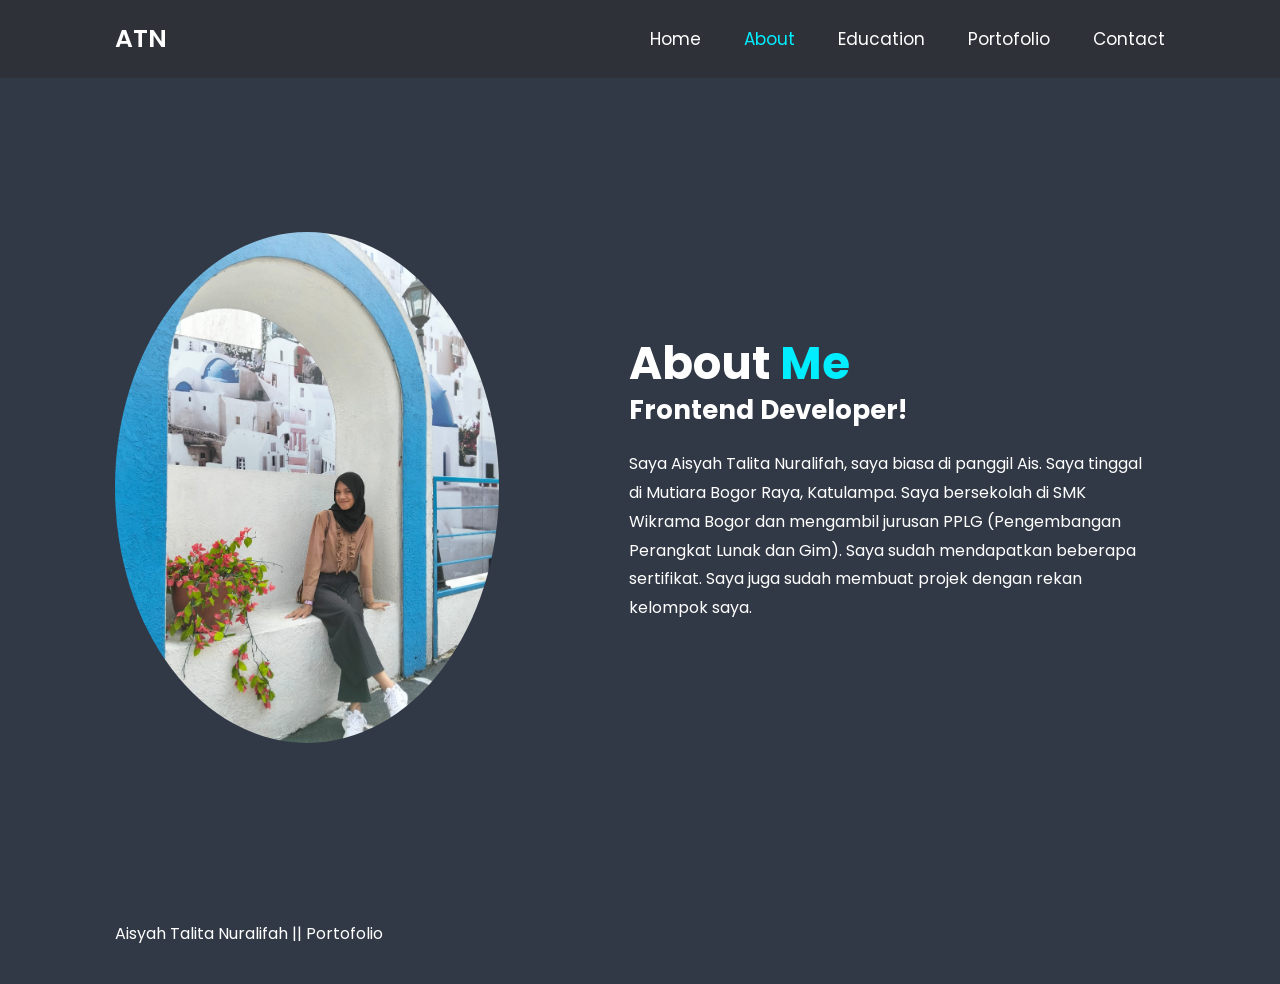
<file: about.html>
<!DOCTYPE html>
<html lang="en">
<head>
    <meta charset="UTF-8">
    <meta name="viewport" content="width=device-width, initial-scale=1.0">
    <title>About</title>
    <link href='https://unpkg.com/boxicons@2.1.4/css/boxicons.min.css' rel='stylesheet'>
    <link rel="stylesheet" href="style.css">
</head>
<body>
    <header class="header">
        <a href="#" class="logo">ATN</a>

        <i class='bx bx-menu' id="menu-icon"></i>

        <nav class="navbar">
            <a href="index.html">Home</a>
            <a href="about.html" class="active">About</a>
            <a href="education.html">Education</a>
            <a href="portofolio.html">Portofolio</a>
            <a href="contact.html">Contact</a>
        </nav>
    </header>

    <section class="about" id="about.html">
        <div class="about-img">
            <img src="img/home.jpg" alt="">
        </div>
    
        <div class="about-content">
            <h2 class="heading">About <span>Me</span></h2>
            <h3>Frontend Developer!</h3>
            <p>Saya Aisyah Talita Nuralifah, saya biasa di panggil Ais. Saya tinggal di Mutiara Bogor Raya, Katulampa. Saya bersekolah di SMK Wikrama Bogor dan mengambil jurusan PPLG (Pengembangan Perangkat Lunak dan Gim). Saya sudah mendapatkan beberapa sertifikat. Saya juga sudah membuat projek dengan rekan kelompok saya.
            </p>
        </div>
    </section>

    <footer class="footer">
        <div class="footer-text">
            <p>Aisyah Talita Nuralifah || Portofolio</p>
        </div>
    </footer>
</body>
</html>
</file>
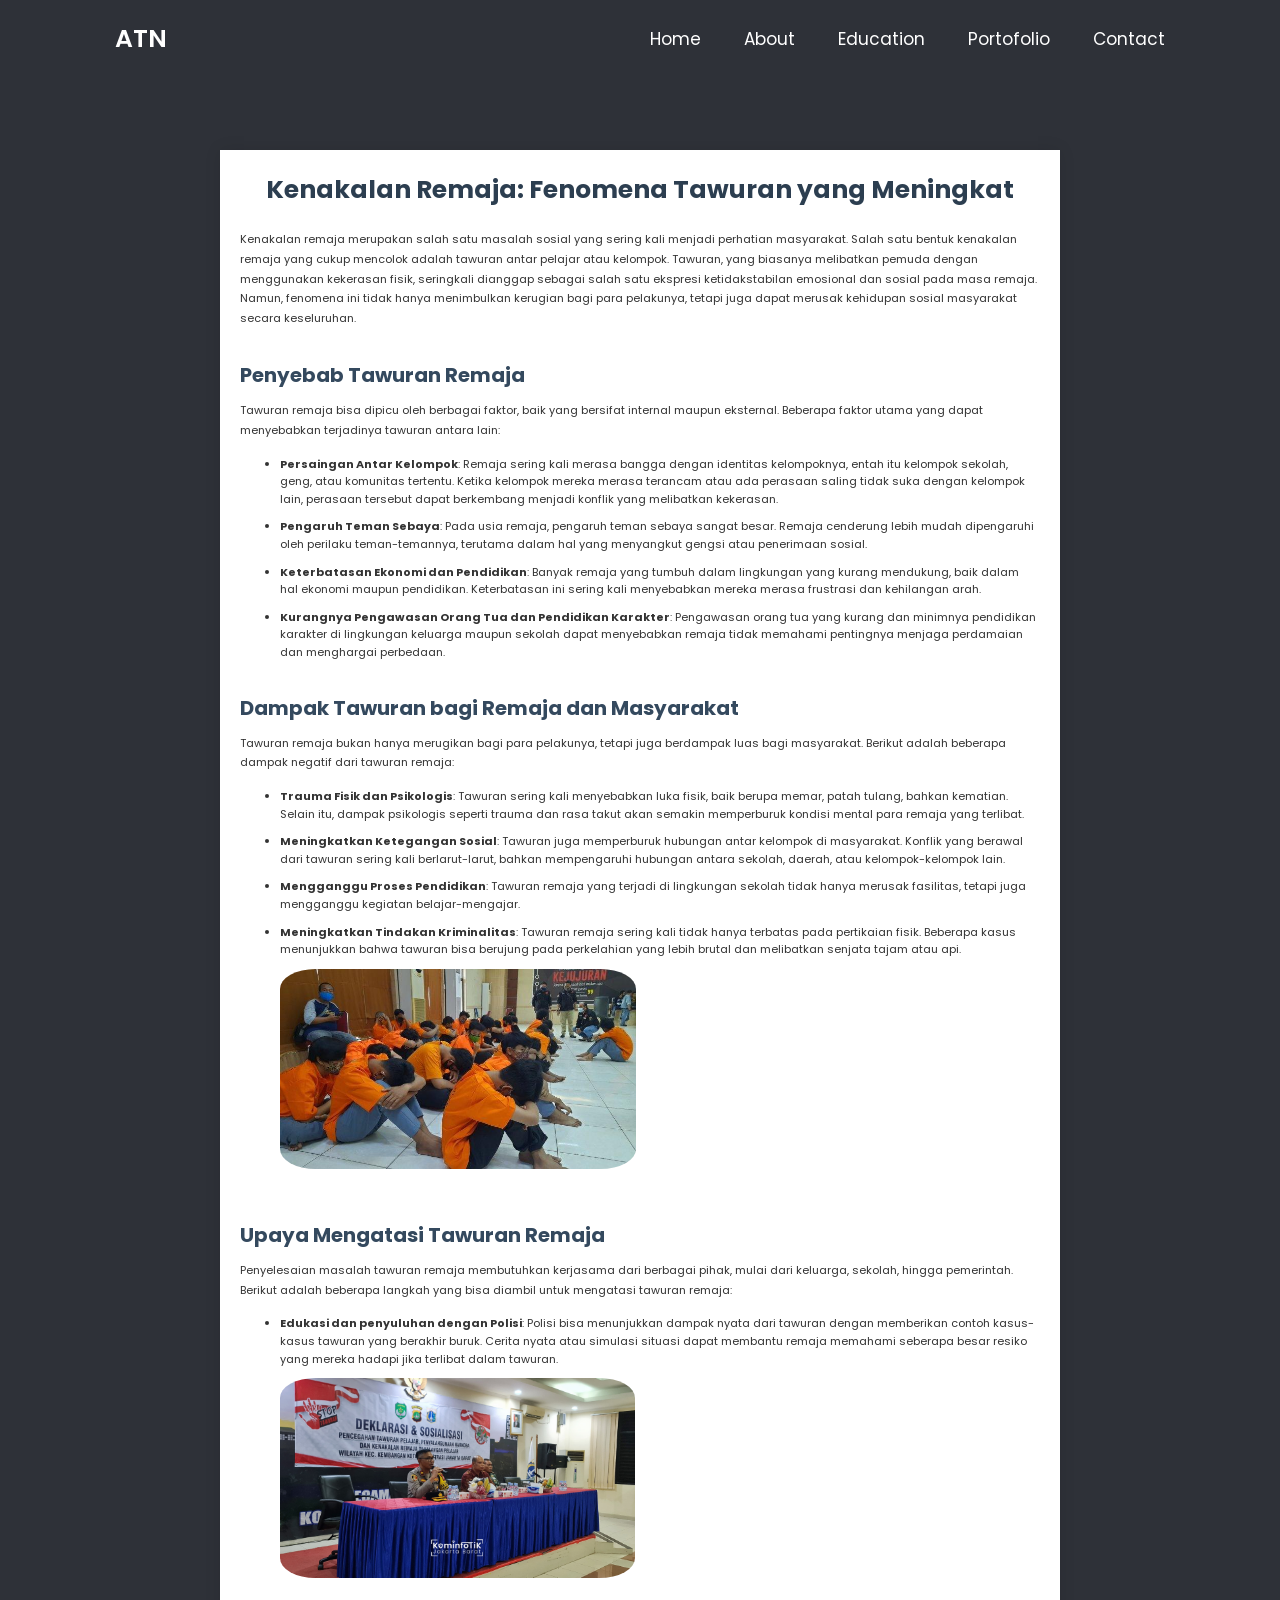
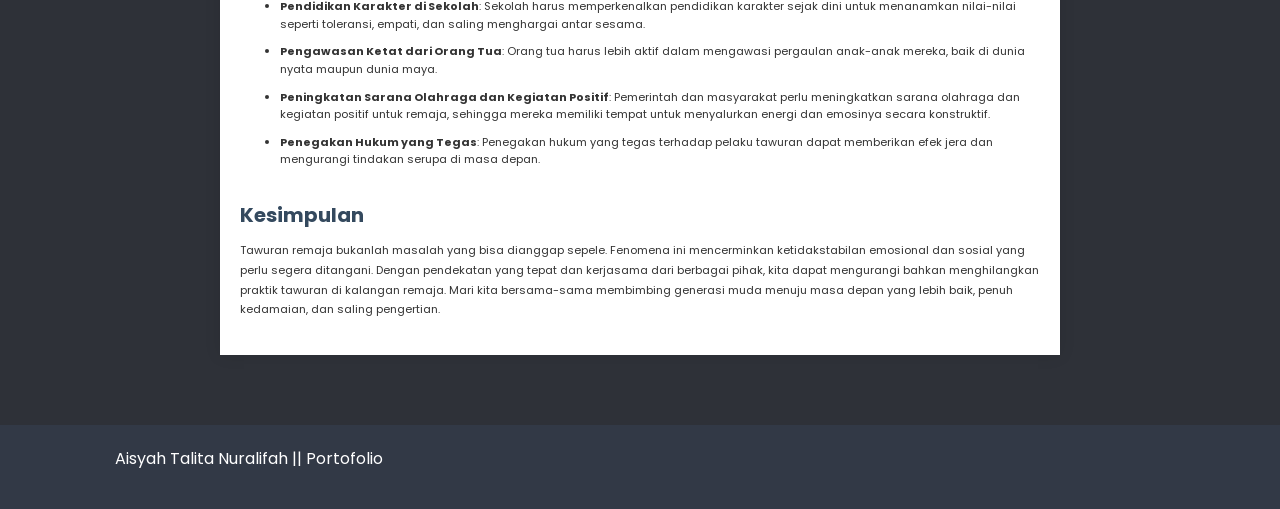
<file: artikel.html>
<!DOCTYPE html>
<html lang="en">
<head>
    <meta charset="UTF-8">
    <meta name="viewport" content="width=device-width, initial-scale=1.0">
    <title>Artikel</title>
    <link href='https://unpkg.com/boxicons@2.1.4/css/boxicons.min.css' rel='stylesheet'>
    <link rel="stylesheet" href="style.css">
</head>
<body>
    <header class="header">
        <a href="#" class="logo">ATN</a>

        <i class='bx bx-menu' id="menu-icon"></i>

        <nav class="navbar">
            <a href="index.html">Home</a>
            <a href="about.html">About</a>
            <a href="education.html">Education</a>
            <a href="portofolio.html">Portofolio</a>
            <a href="contact.html">Contact</a>
        </nav>
    </header>

    <section class="artikel">
        <div class="container">
            <h1>Kenakalan Remaja: Fenomena Tawuran yang Meningkat</h1>
            
            <p>Kenakalan remaja merupakan salah satu masalah sosial yang sering kali menjadi perhatian masyarakat. Salah satu bentuk kenakalan remaja yang cukup mencolok adalah tawuran antar pelajar atau kelompok. Tawuran, yang biasanya melibatkan pemuda dengan menggunakan kekerasan fisik, seringkali dianggap sebagai salah satu ekspresi ketidakstabilan emosional dan sosial pada masa remaja. Namun, fenomena ini tidak hanya menimbulkan kerugian bagi para pelakunya, tetapi juga dapat merusak kehidupan sosial masyarakat secara keseluruhan.</p>
    
            <h2>Penyebab Tawuran Remaja</h2>
            <p>Tawuran remaja bisa dipicu oleh berbagai faktor, baik yang bersifat internal maupun eksternal. Beberapa faktor utama yang dapat menyebabkan terjadinya tawuran antara lain:</p>
            <ul>
                <li><strong>Persaingan Antar Kelompok</strong>: Remaja sering kali merasa bangga dengan identitas kelompoknya, entah itu kelompok sekolah, geng, atau komunitas tertentu. Ketika kelompok mereka merasa terancam atau ada perasaan saling tidak suka dengan kelompok lain, perasaan tersebut dapat berkembang menjadi konflik yang melibatkan kekerasan.</li>
                <li><strong>Pengaruh Teman Sebaya</strong>: Pada usia remaja, pengaruh teman sebaya sangat besar. Remaja cenderung lebih mudah dipengaruhi oleh perilaku teman-temannya, terutama dalam hal yang menyangkut gengsi atau penerimaan sosial.</li>
                <li><strong>Keterbatasan Ekonomi dan Pendidikan</strong>: Banyak remaja yang tumbuh dalam lingkungan yang kurang mendukung, baik dalam hal ekonomi maupun pendidikan. Keterbatasan ini sering kali menyebabkan mereka merasa frustrasi dan kehilangan arah.</li>
                <li><strong>Kurangnya Pengawasan Orang Tua dan Pendidikan Karakter</strong>: Pengawasan orang tua yang kurang dan minimnya pendidikan karakter di lingkungan keluarga maupun sekolah dapat menyebabkan remaja tidak memahami pentingnya menjaga perdamaian dan menghargai perbedaan.</li>
            </ul>
    
            <h2>Dampak Tawuran bagi Remaja dan Masyarakat</h2>
            <p>Tawuran remaja bukan hanya merugikan bagi para pelakunya, tetapi juga berdampak luas bagi masyarakat. Berikut adalah beberapa dampak negatif dari tawuran remaja:</p>
            <ul>
                <li><strong>Trauma Fisik dan Psikologis</strong>: Tawuran sering kali menyebabkan luka fisik, baik berupa memar, patah tulang, bahkan kematian. Selain itu, dampak psikologis seperti trauma dan rasa takut akan semakin memperburuk kondisi mental para remaja yang terlibat.</li>
                <li><strong>Meningkatkan Ketegangan Sosial</strong>: Tawuran juga memperburuk hubungan antar kelompok di masyarakat. Konflik yang berawal dari tawuran sering kali berlarut-larut, bahkan mempengaruhi hubungan antara sekolah, daerah, atau kelompok-kelompok lain.</li>
                <li><strong>Mengganggu Proses Pendidikan</strong>: Tawuran remaja yang terjadi di lingkungan sekolah tidak hanya merusak fasilitas, tetapi juga mengganggu kegiatan belajar-mengajar.</li>
                <li><strong>Meningkatkan Tindakan Kriminalitas</strong>: Tawuran remaja sering kali tidak hanya terbatas pada pertikaian fisik. Beberapa kasus menunjukkan bahwa tawuran bisa berujung pada perkelahian yang lebih brutal dan melibatkan senjata tajam atau api.</li>
                <div class="tawuran-img"><img src="img/trauma.jpg"></div>
            </ul>
    
            <h2>Upaya Mengatasi Tawuran Remaja</h2>
            <p>Penyelesaian masalah tawuran remaja membutuhkan kerjasama dari berbagai pihak, mulai dari keluarga, sekolah, hingga pemerintah. Berikut adalah beberapa langkah yang bisa diambil untuk mengatasi tawuran remaja:</p>
            <ul>
                <li><strong>Edukasi dan penyuluhan dengan Polisi</strong>:  Polisi bisa menunjukkan dampak nyata dari tawuran dengan memberikan contoh kasus-kasus tawuran yang berakhir buruk. Cerita nyata atau simulasi situasi dapat membantu remaja memahami seberapa besar resiko yang mereka hadapi jika terlibat dalam tawuran.</li>
                <div class="tawuran-img"><img src="img/sosialisasitawuran.png"></div>
                <li><strong>Pendidikan Karakter di Sekolah</strong>: Sekolah harus memperkenalkan pendidikan karakter sejak dini untuk menanamkan nilai-nilai seperti toleransi, empati, dan saling menghargai antar sesama.</li>
                <li><strong>Pengawasan Ketat dari Orang Tua</strong>: Orang tua harus lebih aktif dalam mengawasi pergaulan anak-anak mereka, baik di dunia nyata maupun dunia maya.</li>
                <li><strong>Peningkatan Sarana Olahraga dan Kegiatan Positif</strong>: Pemerintah dan masyarakat perlu meningkatkan sarana olahraga dan kegiatan positif untuk remaja, sehingga mereka memiliki tempat untuk menyalurkan energi dan emosinya secara konstruktif.</li>
                <li><strong>Penegakan Hukum yang Tegas</strong>: Penegakan hukum yang tegas terhadap pelaku tawuran dapat memberikan efek jera dan mengurangi tindakan serupa di masa depan.</li>
            </ul>
    
            <h2>Kesimpulan</h2>
            <p>Tawuran remaja bukanlah masalah yang bisa dianggap sepele. Fenomena ini mencerminkan ketidakstabilan emosional dan sosial yang perlu segera ditangani. Dengan pendekatan yang tepat dan kerjasama dari berbagai pihak, kita dapat mengurangi bahkan menghilangkan praktik tawuran di kalangan remaja. Mari kita bersama-sama membimbing generasi muda menuju masa depan yang lebih baik, penuh kedamaian, dan saling pengertian.</p>
    
        </div>
        
    </section>

    <footer class="footer">
        <div class="footer-text">
            <p>Aisyah Talita Nuralifah || Portofolio</p>
        </div>
    </footer>
</body>
</html>
</file>
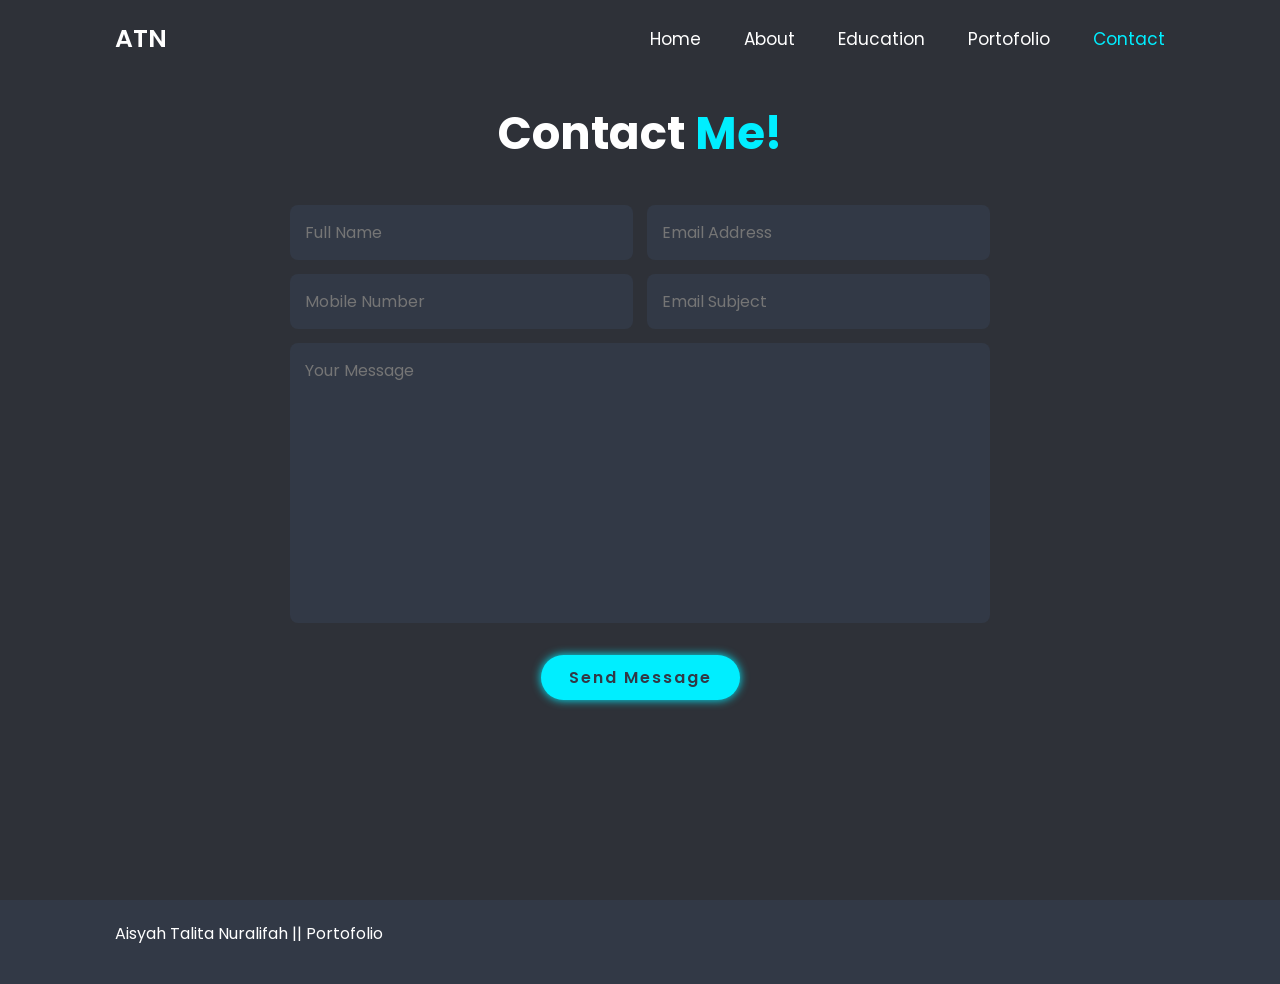
<file: contact.html>
<!DOCTYPE html>
<html lang="en">
<head>
    <meta charset="UTF-8">
    <meta name="viewport" content="width=device-width, initial-scale=1.0">
    <title>Portofolio</title>
    <link href='https://unpkg.com/boxicons@2.1.4/css/boxicons.min.css' rel='stylesheet'>
    <link rel="stylesheet" href="style.css">
</head>
<body>
    <header class="header">
        <a href="#" class="logo">ATN</a>

        <i class='bx bx-menu' id="menu-icon"></i>

        <nav class="navbar">
            <a href="index.html">Home</a>
            <a href="about.html">About</a>
            <a href="education.html">Education</a>
            <a href="portofolio.html">Portofolio</a>
            <a href="contact.html" class="active">Contact</a>
        </nav>
    </header>

    <section class="contact" id="contact.html">
        <h2 class="heading">Contact <span>Me!</span></h2>

        <form action="#">
            <div class="input-box">
                <input type="text" placeholder="Full Name">
                <input type="email" placeholder="Email Address">
            </div>
            <div class="input-box">
                <input type="number" placeholder="Mobile Number">
                <input type="text" placeholder="Email Subject">
            </div>
            <textarea name="" id="" cols="30" rows="10" placeholder="Your Message"></textarea>
            <input type="submit" value="Send Message" class="btn">
        </form>
    </section>

    <footer class="footer">
        <div class="footer-text">
            <p>Aisyah Talita Nuralifah || Portofolio</p>
        </div>
    </footer>
</body>
</html>
</file>
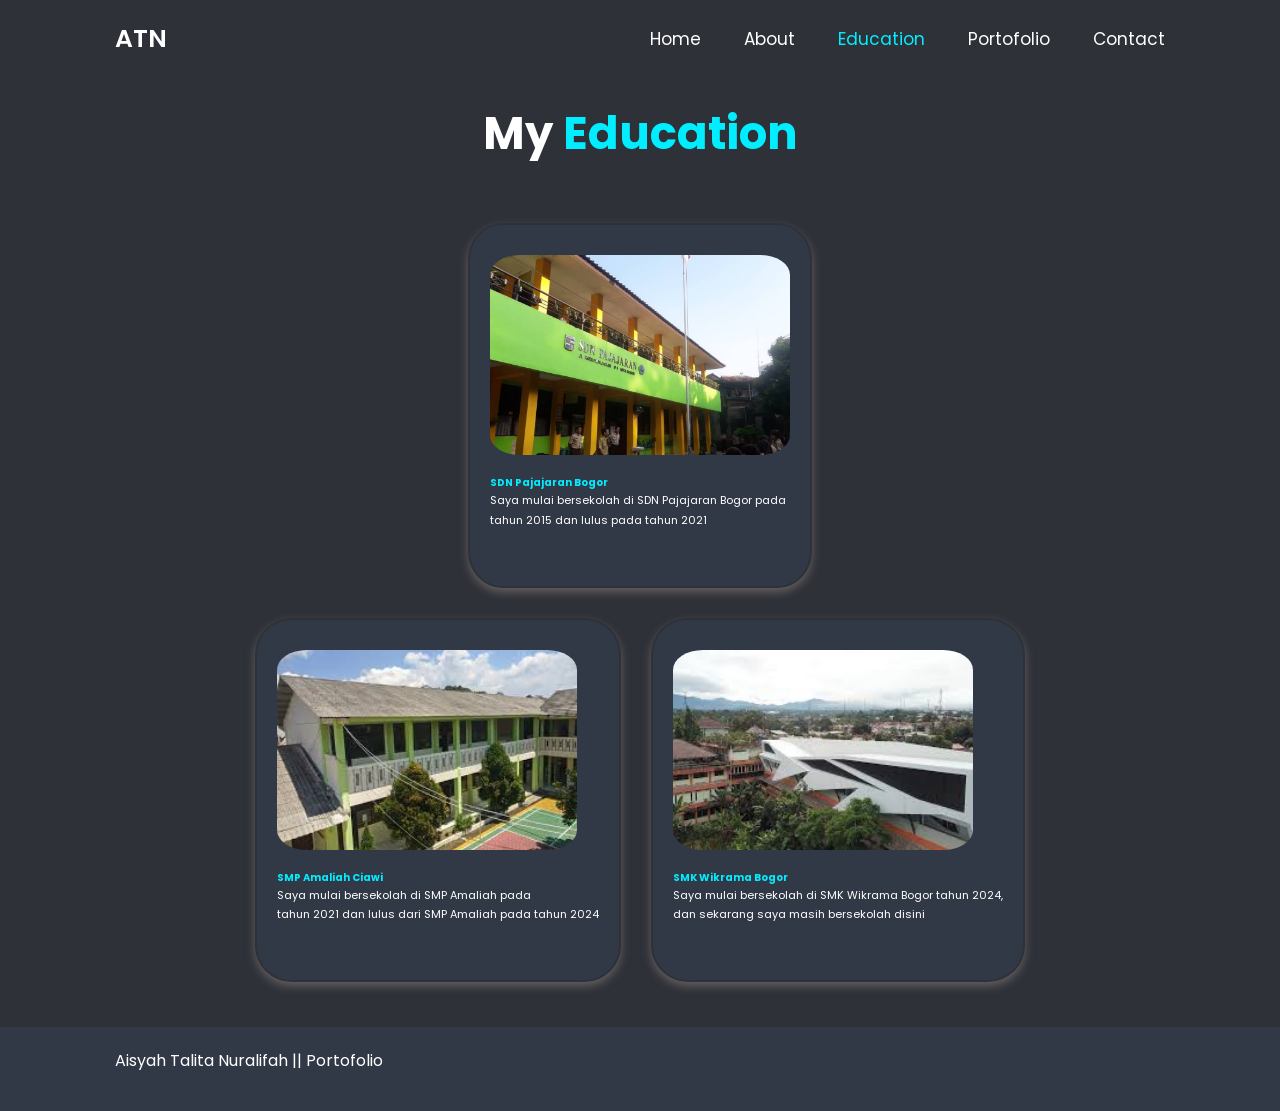
<file: education.html>
<!DOCTYPE html>
<html lang="en">
<head>
    <meta charset="UTF-8">
    <meta name="viewport" content="width=device-width, initial-scale=1.0">
    <title>Education</title>
    <link href='https://unpkg.com/boxicons@2.1.4/css/boxicons.min.css' rel='stylesheet'>
    <link rel="stylesheet" href="style.css">
</head>
<body>
    <header class="header">
        <a href="#" class="logo">ATN</a>

        <i class='bx bx-menu' id="menu-icon"></i>

        <nav class="navbar">
            <a href="index.html">Home</a>
            <a href="about.html">About</a>
            <a href="education.html" class="active">Education</a>
            <a href="portofolio.html">Portofolio</a>
            <a href="contact.html">Contact</a>
        </nav>
    </header>

    <section class="education" id="education.html">
        <h2 class="heading">My <span>Education</span></h2>
        
        <div class="education-container">
            <div class="education-box">
                <div class="education-img">
                    <img src="img/SD.png" alt="SD" width="300">
                    <h3>SDN Pajajaran Bogor</h3>
                    <p>Saya mulai bersekolah di SDN Pajajaran Bogor pada 
                        <br>tahun 2015 dan lulus pada tahun 2021</p>
                </div>
            </div>

            <div class="education-container">
                <div class="education-box">
                <div class="education-img"><img src="img/SMP.jpg" alt="SMP" width="300"></div>
                    <h3>SMP Amaliah Ciawi</h3>
                    <p>Saya mulai bersekolah di SMP Amaliah pada 
                        <br>tahun 2021 dan lulus dari SMP Amaliah pada tahun 2024</p>
                </div>

            <div class="education-container">
                <div class="education-box">
                <div class="education-img"><img src="img/SMK.jpg" alt="SMK" width="300"></div>
                    <h3>SMK Wikrama Bogor</h3>
                    <p>Saya mulai bersekolah di SMK Wikrama Bogor tahun 2024, <br>dan sekarang saya masih bersekolah disini</p>
                </div>
            </div>
                    
        </div>
    </section>

    <footer class="footer">
        <div class="footer-text">
            <p>Aisyah Talita Nuralifah || Portofolio</p>
        </div>
    </footer>
</body>
</html>
</file>
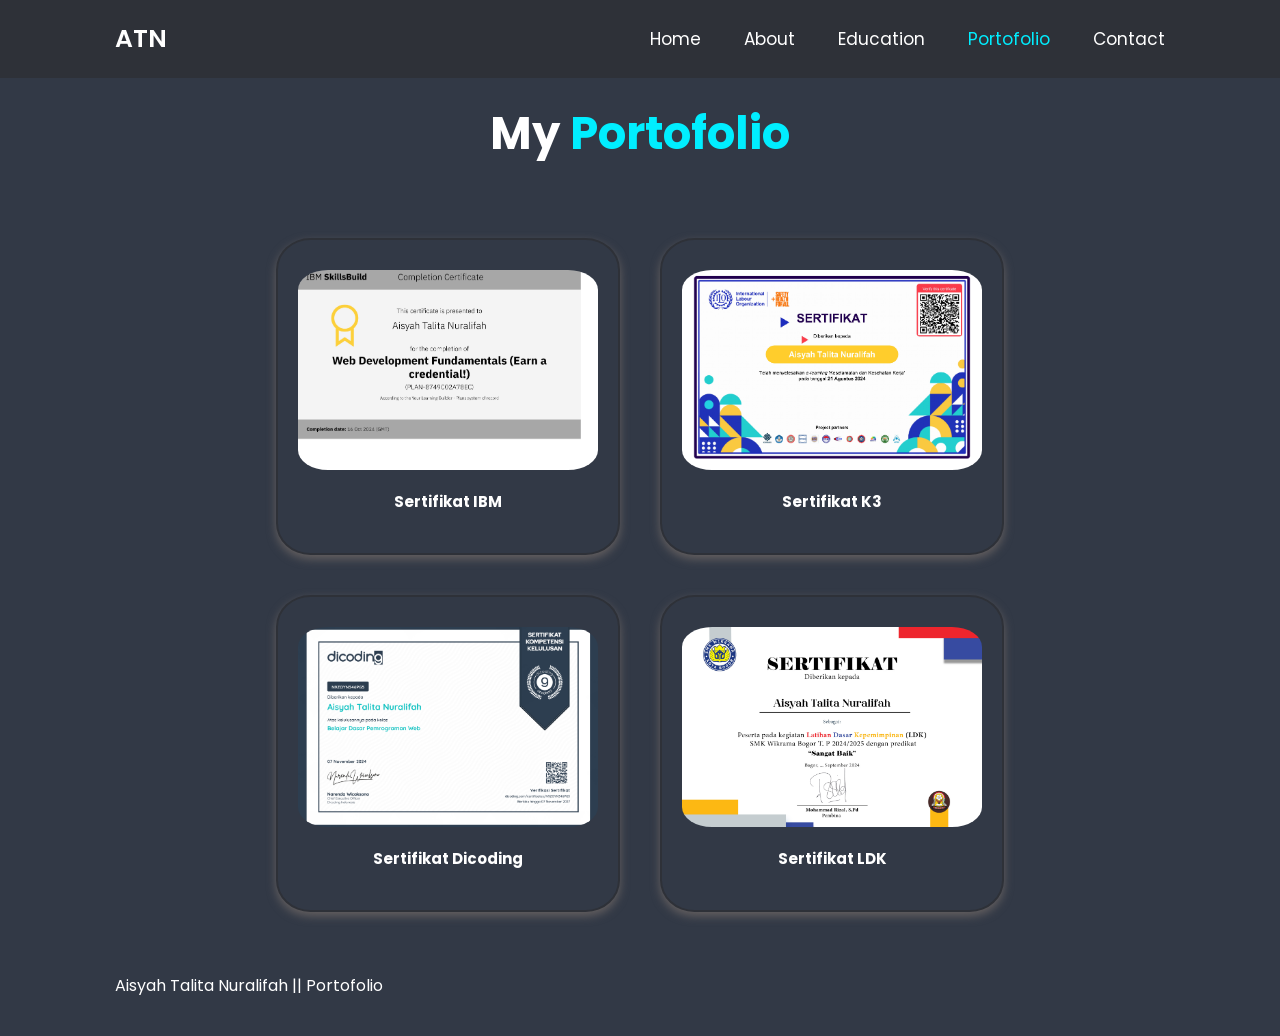
<file: portofolio.html>
<!DOCTYPE html>
<html lang="en">
<head>
    <meta charset="UTF-8">
    <meta name="viewport" content="width=device-width, initial-scale=1.0">
    <title>Portofolio</title>
    <link href='https://unpkg.com/boxicons@2.1.4/css/boxicons.min.css' rel='stylesheet'>
    <link rel="stylesheet" href="style.css">
</head>
<body>
    <header class="header">
        <a href="#" class="logo">ATN</a>

        <i class='bx bx-menu' id="menu-icon"></i>

        <nav class="navbar">
            <a href="index.html">Home</a>
            <a href="about.html">About</a>
            <a href="education.html">Education</a>
            <a href="portofolio.html" class="active">Portofolio</a>
            <a href="contact.html">Contact</a>
        </nav>
    </header>

    <section class="portofolio" id="portofolio.html">
        <h2 class="heading">My <span>Portofolio</span></h2>
        <div class="portofolio-container">
            <div>
                <div class="portofolio-box">
                    <div class="portofolio-img">
                        <img src="img/Sertifikat Web Development Fundamental_ SkillsBuild_pages-to-jpg-0001.jpg" alt="sertifldk" width="300">
                        <h3>Sertifikat IBM</h3>
                    </div>
                </div>
    
                <div class="portofolio-container">
                    <div class="portofolio-box">
                        <div class="portofolio-img">
                            <img src="img/Sertifikat dicoding_page-0001.jpg" alt="sertifldk" width="300">
                            <h3>Sertifikat Dicoding</h3>
                        </div>
                    </div>
                </div>
            </div>

            <div>
                <div class="portofolio-container">
                    <div class="portofolio-box">
                        <div class="portofolio-img">
                            <img src="img/Sertifikat E-Learning K3_page-0001.jpg" alt="sertifldk" width="300">
                            <h3>Sertifikat K3</h3>
                        </div>
                    </div>
                </div>
    
                <div class="portofolio-container">
                    <div class="portofolio-box">
                        <div class="portofolio-img">
                            <img src="img/Sertifikat LDK.png" alt="sertifldk" width="300">
                            <h3>Sertifikat LDK</h3>
                        </div>
                    </div>
                </div>
            </div>
        </div>
    </section>

    <footer class="footer">
        <div class="footer-text">
            <p>Aisyah Talita Nuralifah || Portofolio</p>
        </div>
    </footer>
</body>
</html>
</file>
<file: style.css>
@import url('https://fonts.googleapis.com/css2?family=Poppins:ital,wght@0,400;0,600;0,700;1,400;1,500&display=swap');

* {
    margin: 0;
    padding: 0;
    box-sizing: border-box;
    text-decoration: none;
    border: none;
    outline: none;
    scroll-behavior: smooth;
    font-family: 'Poppins', sans-serif;
}

:root {
    --bg-color: #2e3138;
    --second-bg-color: #323946;
    --text-color: #fff;
    --main-color: #0ef;
}

html {
    font-size: 62.5%;
    overflow-x: hidden;
}

body {
    background: var(--bg-color);
    color: var(--text-color);
}

section {
    min-height: 100vh;
    padding: 10rem 9% 2rem;
}

.header {
    position: fixed;
    top: 0;
    left: 0;
    width: 100%;
    padding: 2rem 9%;
    background: var(--bg-color);
    display: flex;
    justify-content: space-between;
    align-items: center;
    z-index: 100;
}

.header .sticky {
    border-bottom: .1rem solid rgba(0, 0, 0, .2);
}

.logo {
    font-size: 2.5rem;
    color: var(--text-color);
    font-weight: 600;
    cursor: default;
}

.navbar a {
    font-size: 1.7rem;
    color: var(--text-color);
    margin-left: 4rem;
    transition: .3s;
}

.navbar a:hover,
.navbar a.active{
    color: var(--main-color);
}

#menu-icon {
    font-size: 3.6rem;
    color: var(--text-color);
    display: none;
}

.home {
    display: flex;
    justify-content: center;
    align-items: center;
}

.home-img img{
    width: 30vw;
    margin-left: 70px;
    margin-bottom: 10px;
    margin-top: 10px;
    border-radius: 100%;
    padding: 20px;
}

.about-img img {
    width: 30vw;
    border-radius: 100%;
 }

.home-content{
    margin-top: 80px;
}

.home-content h3 {
    font-size: 3.2rem;
    font-weight: 700;
}

.home-content h3:nth-of-type(2) {
    margin-bottom: 2rem;
}

span {
    color: var(--main-color);
}

.home-content h1 {
    font-size: 5.6rem;
    font-weight: 700;
    line-height: 1.3;
}

.home-content p {
    font-size: 1.6rem;
}

.social-media a {
    display: inline-flex;
    justify-content: center;
    align-items: center;
    width: 4rem;
    height: 4rem;
    background: transparent;
    border: .2rem solid var(--main-color);
    border-radius: 50%;
    font-size: 2rem;
    color: var(--main-color);
    margin: 3rem 1.5rem 3rem 0;
    transition: .5s ease;
}

.social-media a:hover {
    background: var(--main-color);
    color: var(--second-bg-color);
    box-shadow: 0 0 1rem var(--main-color);
}

.btn{
    display: inline-block;
    padding: 1rem 2.8rem;
    background: var(--main-color);
    border-radius: 4rem;
    box-shadow: 0 0 1rem var(--main-color);
    font-size: 1.6rem;
    color: var(--second-bg-color);
    letter-spacing: .2rem;
    font-weight: 600;
    margin: 1%;
    transition: .5 ease;
}

 .btn:hover {
    box-shadow: none;
 }
 /*home selesai*/


 /*about mulai*/
 .about {
    display: flex;
    justify-content: center;
    align-items: center;
    gap: 2rem;
    background: var(--second-bg-color);
 }

 .about-img img {
    width: 30vw;
    border-radius: 100%;
 }

.heading {
    text-align: center;
    font-size: 4.5rem;
}

.about-content{
    margin: 10px;
    padding-left: 100px;
}

.about-content h2{
    text-align: left;
    line-height: 1.2;
    color: var(--text-color);
}

.about-content h3{
   font-size: 2.6rem; 
   color: var(--text-color);
}

.about-content p {
    font-size: 1.6rem;
    margin: 2rem 0rem;
    max-width: flex;
    color: var(--text-color);
}
/*about selesai*/


/*education mulai*/
.education h2 {
    margin-bottom: 5rem;
    color: var(--text-color);
}

.education-box h3 {
    font-size: 1rem;
    color: var(--main-color);
}

.education-container{
    display: flex;
    justify-content: center;
    align-items: center;
    flex-wrap: wrap;
    color: var(--text-color);
}

.education-container .education-box{
    background: var(--second-bg-color);
    padding: 3rem 2rem 4rem;
    border-radius: center;
    border: .2rem solid var(--bg-color);
    transition: .5 ease;
}

.education-container .education-box:hover{
    border-color: var(--main-color);
    transform: scale(1.02);
}

.education-img img{
    height: 200px;
    object-fit: cover;
    border-radius: 10px;
    margin-bottom: 15px;
    border-radius: 10%;
}

.education-box {
    margin: 15px;
    box-shadow: 0 4px 10px #656060;
    transition: transform 0.3 ease, box-shadow 0.3s ease;
    transform: translateY(-10px);
    border-radius: 10%;
}
/*education selesai*/


/*portofolio mulai*/
.portofolio {
    background: var(--second-bg-color);
}
.portofolio h2 {
    margin-bottom: 5rem;
    color: var(--text-color);
}

.portofolio h3 {
    color: var(--text-color);
    font-size: 15px;
    text-align: center;
}

.portofolio-container{
    display: flex;
    justify-content: center;
    align-items: center;
    flex-wrap: wrap;
    color: var(--text-color);
}

.portofolio-container .portofolio-box{
    background: var(--second-bg-color);
    padding: 3rem 2rem 4rem;
    border-radius: center;
    border: .2rem solid var(--bg-color);
    border-radius: 10%;
    transition: .5 ease;
}

.portofolio-container .portofolio-box:hover{
    border-color: var(--main-color);
    transform: scale(1.02);
}

.portofolio-img img{
    height: 200px;
    object-fit: cover;
    border-radius: 10px;
    margin-bottom: 15px;
    border-radius: 10%;
}

.portofolio-box {
    margin: 20px;
    box-shadow: 0 4px 10px #656060;
}
/*portofolio selesai*/


/*contact mulai*/
.contact h2 {
    margin-bottom: 3rem;
    color: var(--text-color);
}

.contact form {
    max-width: 70rem;
    margin: 1rem auto;
    text-align: center;
    margin-bottom: 3rem;
}

.contact form .input-box {
    display: flex;
    justify-content: space-between;
    flex-wrap: wrap;
}

.contact form .input-box input,
.contact form textarea {
    width: 100%;
    padding: 1.5rem;
    font-size: 1.6rem;
    color: var(--text-color);
    background: var(--second-bg-color);
    border-radius: .8rem;
    margin: .7rem 0;
}

.contact form .input-box input {
    width: 49%;
}

.contact form textarea {
    resize: none;
}

.contact form .btn {
    margin-top: 2rem;
    cursor: pointer;
} 
/*contact selesai*/


/*footer mulai*/
.footer {
    display: flex;
    justify-content: space-between;
    align-items: center;
    flex-wrap: wrap;
    padding: 2rem 9%;
    background: var(--second-bg-color);
}

.footer-text p {
    font-size: 1.6rem;
}
/*footer selesai*/


/*BREAKPOINTS*/
@media (max-width: 1200px) {
    html {
        font-size: 55%;
    }
}

@media (max-width: 991px) {
    .header {
        padding: 2rem 3%;
    }

    section {
        padding: 10rem 3% 2rem;
    }

    .footer {
        padding: 2rem 3%;
    }
}

@media (max-width: 768px) {
    #menu-icon {
        display: block;
    }

    .navbar {
        position: absolute;
        top: 100%;
        left: 0;
        width: 1rem 3%;
        background: var(--bg-color);
        border-top: .1rem solid rgba(0, 0, 0, .2);
        box-shadow: 0 .5rem 1rem rgba(0, 0, 0, .2);
    }

    .navbar a {
        display: block;
        font-size: 2rem;
        margin: 3rem 0;
    }

    .home {
        flex-direction: column;
    }
}

.tawuran {
    float: right;
}

.tawuran-img img{
    height: 200px;
    object-fit: cover;
    border-radius: 10px;
    margin-bottom: 15px;
    border-radius: 10%;
}

* {
    margin: 0;
    padding: 0;
    box-sizing: border-box;
}

.artikel {
    font-family: 'Arial', sans-serif;

    color: #333;
    line-height: 1.6;
}

/* Container untuk artikel */
.container {
    width: 80%;
    margin: 50px auto;
    padding: 20px;
    background-color: #fff;
    box-shadow: 0 0 15px rgba(0, 0, 0, 0.1);
}

.artikel h1 {
    text-align: center;
    color: #2c3e50;
    font-size: 2.5em;
    margin-bottom: 20px;
}

p {
    font-size: 1.1em;
    margin-bottom: 15px;
    line-height: 1.8;
}

.artikel h2 {
    font-size: 2em;
    color: #34495e;
    margin-top: 30px;
    margin-bottom: 10px;
}

ul {
    margin-left: 40px;
}

ul li {
    margin-bottom: 10px;
    font-size: 1.1em;
}
</file>
